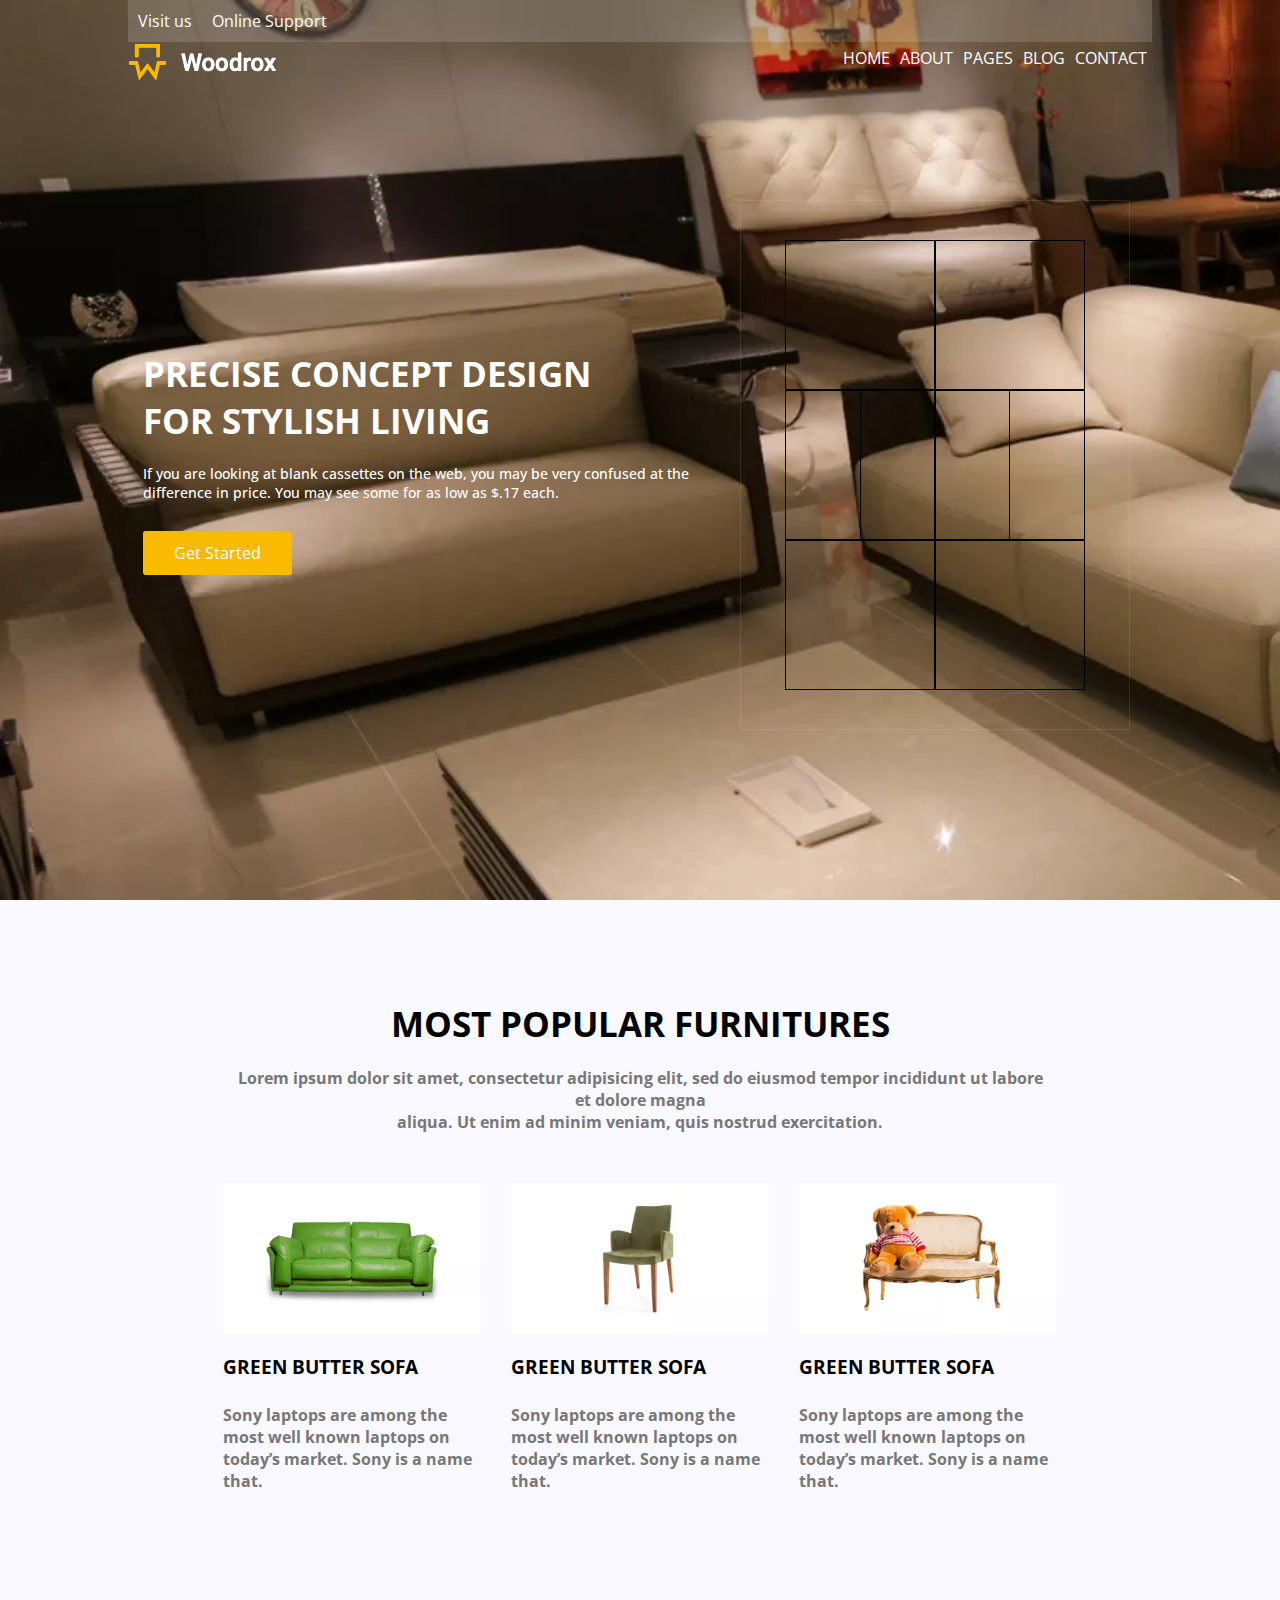
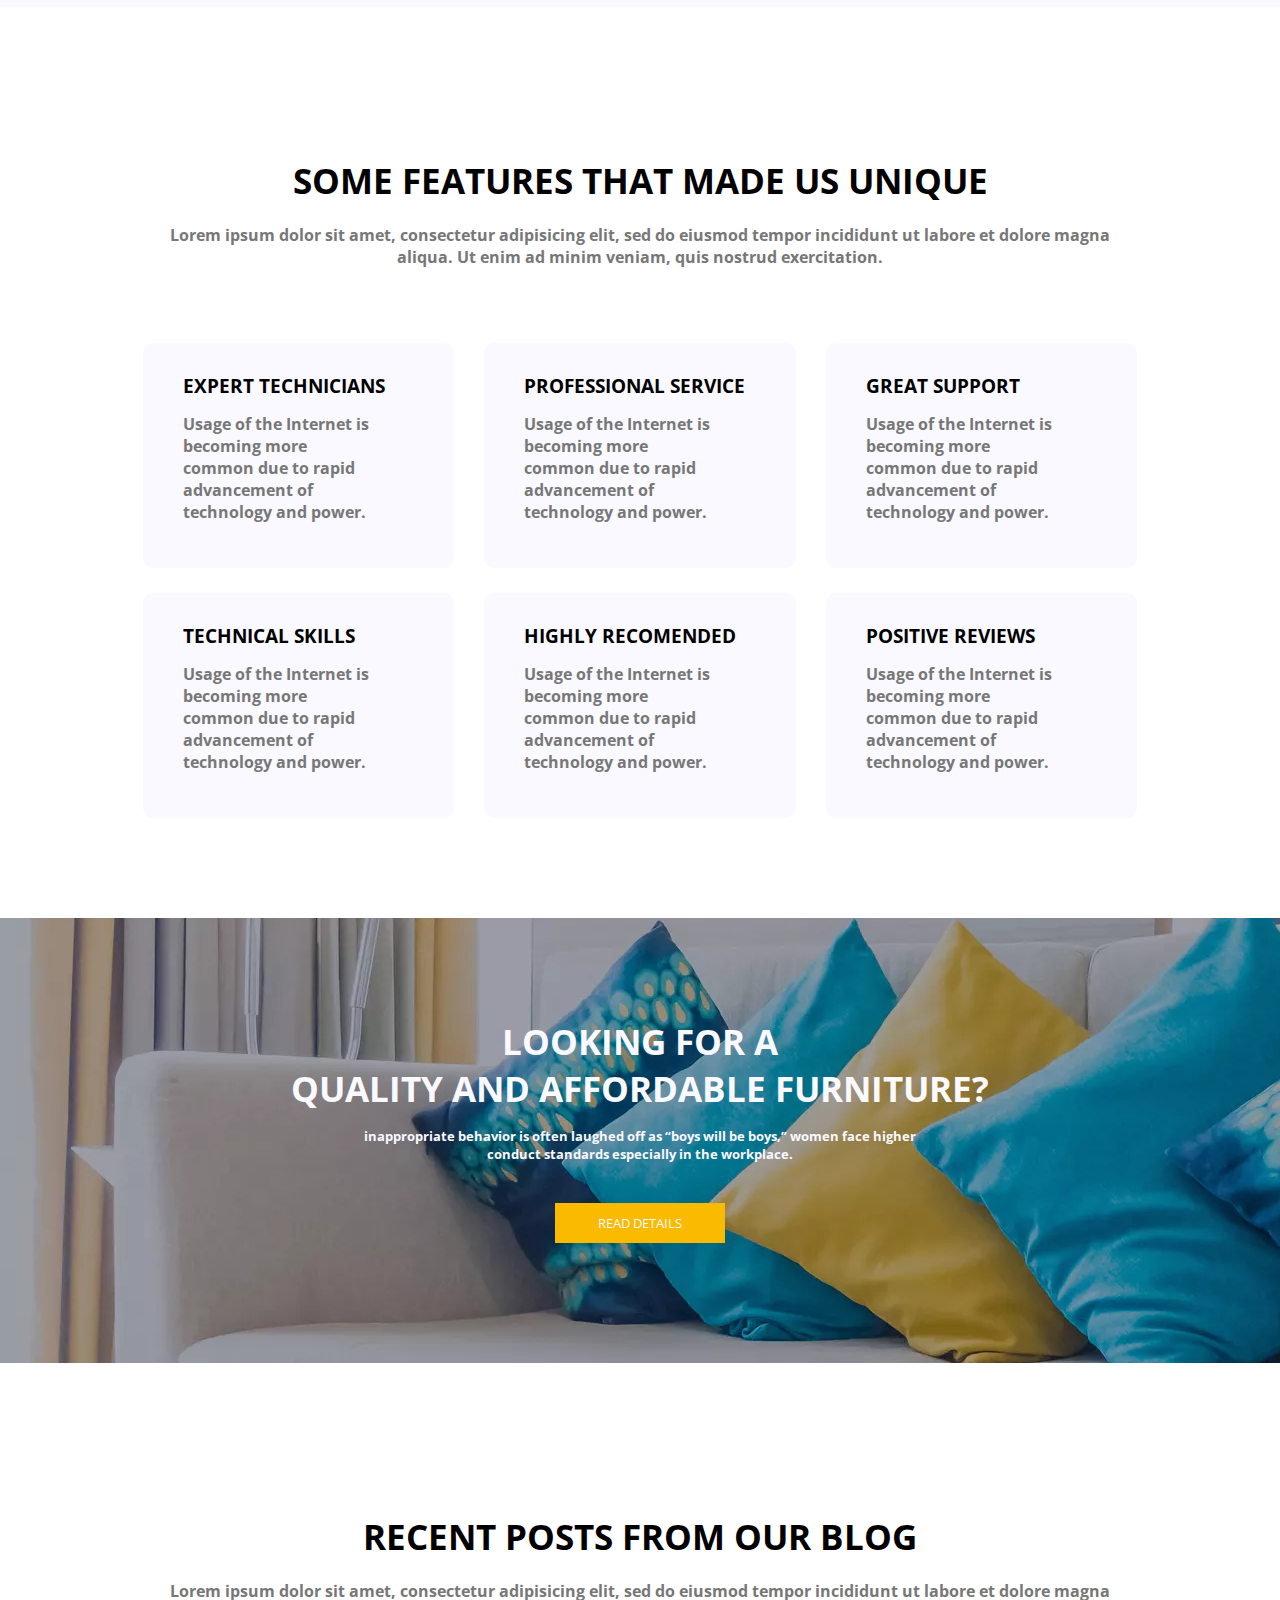
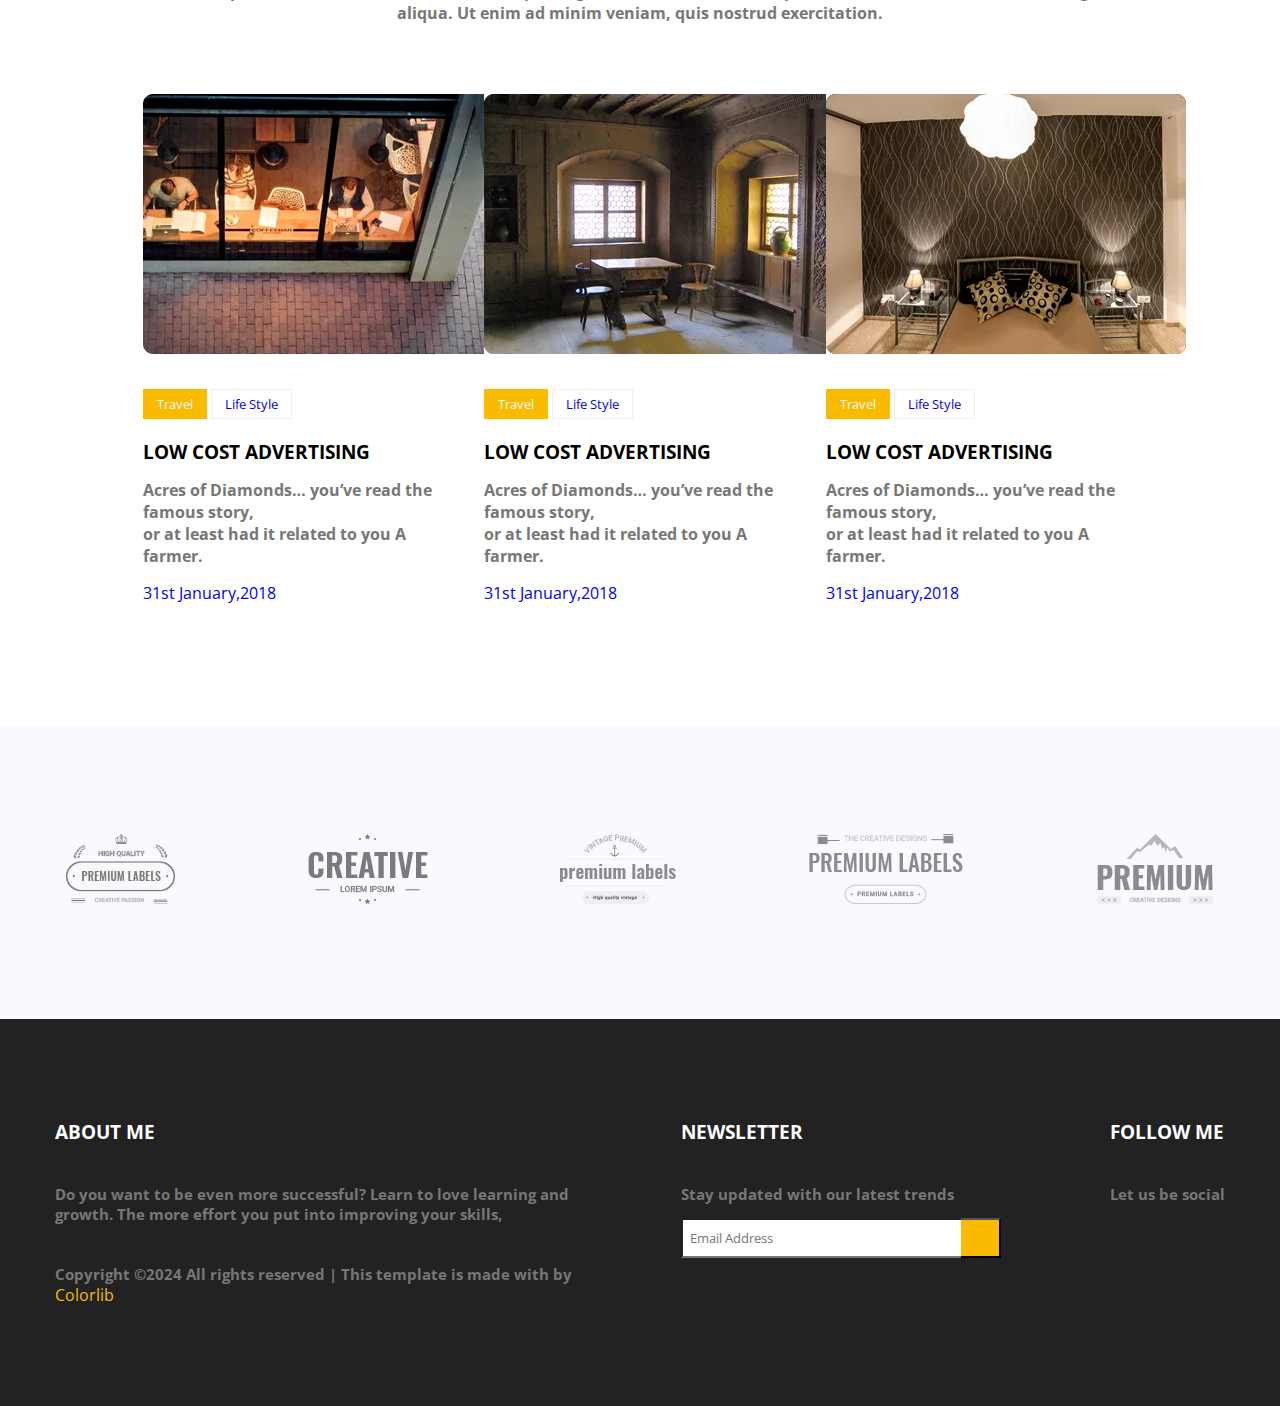
<file: index.html>
<!DOCTYPE html>
<html lang="en">
<head>
    <meta charset="UTF-8">
    <meta name="viewport" content="width=device-width, initial-scale=1.0">
    <title>Document</title>
    <link rel="preconnect" href="https://fonts.googleapis.com">
<link rel="preconnect" href="https://fonts.gstatic.com" crossorigin>
<link href="https://fonts.googleapis.com/css2?family=Open+Sans:ital,wght@0,300..800;1,300..800&display=swap" rel="stylesheet">
    <link rel="stylesheet" href="https://cdnjs.cloudflare.com/ajax/libs/font-awesome/6.5.1/css/all.min.css" integrity="sha512-DTOQO9RWCH3ppGqcWaEA1BIZOC6xxalwEsw9c2QQeAIftl+Vegovlnee1c9QX4TctnWMn13TZye+giMm8e2LwA==" crossorigin="anonymous" referrerpolicy="no-referrer" />
    <link rel="stylesheet" href="assets/css/grid.css">
    <link rel="stylesheet" href="assets/css/style.css">
</head>
<body>
    <header>
            <div class="container">
                <div class="top">
                    <div class="top-left">
                        <ul>
                            <li><a href="#">Visit us</a></li>
                            <li><a href="#">Online Support</a></li>
                        </ul>
                    </div>
                    <div class="top-right">
                        <ul>
                            <li><a href="#"><i class="fa-brands fa-facebook-f"></i></a></li>
                            <li><a href="#"><i class="fa-brands fa-twitter"></i></a></li>
                            <li><a href="#"><i class="fa-brands fa-dribbble"></i></a></li>
                            <li><a href="#"><i class="fa-brands fa-behance"></i></a></li>
                        </ul>  
                    </div>
                </div>
            
                <div class="bottom" >
                    <div class="bottom-left">
                    <img src="assets/images/logo.webp" alt="logo">
                    </div>
                    <div class="bottom-right">
                        <ul>
                            <li><a href="index.html">HOME</a></li>
                            <li><a href="#">ABOUT</a></li>
                            <li><a href="#">PAGES</a></li>
                            <li><a href="blog.html">BLOG</a></li>
                            <li><a href="contact.html">CONTACT</a></li>
                        </ul>
    
                    </div>
                </div>  
    
            </div>
    
    </header>
    
    <main>

        <div class="intro">
            <div class="container">
                <div class="row">
                <div class="col-7">
                    <div class="intro-title">
                        <h2>PRECISE CONCEPT DESIGN <br>
                            FOR STYLISH LIVING</h2>
                        <p>If you are looking at blank cassettes on the web, you may be very confused at the <br> difference in price. You may see some for as low as $.17 each.</p>
                        
                        <a href="#">Get Started</a> 
                    </div>

                 

                </div>
                <div class="col-5">
                    <div class="categ">

                        <div class="categories">
                            <div class="category">

                                <div class="category-left">
                                    <div class="category"><i class="fa-solid fa-couch"></i></div>  
                                    <div class="category"><i class="fa-solid fa-computer"></i></div>
                                    <div class="category"><i class="fa-solid fa-toilet-portable"></i></div>
                                </div>
                                <div class="category-right">
                                    <div class="category"><i class="fa-solid fa-bed"></i></div>
                                    <div class="category"><i class="fa-solid fa-table"></i></div>
                                    <div class="category"><i class="fa-solid fa-kitchen-set"></i></div>  
                                </div>
                            </div>
                            
                            
                        </div> 
                    </div>
                    
                </div>


                </div>
            </div>
        </div>
        
        <div class="popular-furnitures">
            <div class="container">
                <div class="furnitures">
                    <h2>MOST POPULAR FURNITURES</h2>
                    <h4>Lorem ipsum dolor sit amet, consectetur adipisicing elit, sed do eiusmod tempor incididunt ut labore et dolore magna <br> aliqua. Ut enim ad minim veniam, quis nostrud exercitation.</h4>
                </div>
                
                
                    <div class="row">
                        <div class="col-4">
                            <div class="sofa">
                                <figure>
                                    <img src="assets/images/sofa-1.webp" alt="sofa-1">
                                    <figcaption>
                                        <h3>GREEN BUTTER SOFA</h3>
                                        <h4>Sony laptops are among the most well known laptops on <br>today’s market. Sony is a name that.</h4>
                                    </figcaption>
                                </figure>
                            </div>   
                        </div>
                        <div class="col-4">
                            <div class="sofa">
                                <figure>
                                    <img src="assets/images/sofa-2.webp" alt="sofa-2">
                                    <figcaption>
                                        <h3>GREEN BUTTER SOFA</h3>
                                        <h4>Sony laptops are among the most well known laptops on <br>today’s market. Sony is a name that.</h4>
                                    </figcaption>
                                </figure>
                            </div>
                        </div>
                        <div class="col-4">
                            <div class="sofa">
                                <figure>
                                    <img src="assets/images/sofa-3.webp" alt="sofa-3">
                                    <figcaption>
                                        <h3>GREEN BUTTER SOFA</h3>
                                        <h4>Sony laptops are among the most well known laptops on <br>today’s market. Sony is a name that.</h4>
                                    </figcaption>
                                </figure>  
                            </div>
                        </div>
    
                    
                </div> 
            </div>
            
        </div>
        
        <div class="some-features-wrapper">
            <div class="container">
                <div class="some-features">
                    <h2>SOME FEATURES THAT MADE US UNIQUE </h2>
                    <h4>Lorem ipsum dolor sit amet, consectetur adipisicing elit, sed do eiusmod tempor incididunt ut labore et dolore magna <br> aliqua. Ut enim ad minim veniam, quis nostrud exercitation.</h4>
                </div>
                
                <div class="row">
                    <div class="col-4">
                        <div class="item">
                            <div class="item-title">
                                <i class="fa-regular fa-user"></i>
                                <h3>EXPERT TECHNICIANS</h3>   
                            </div>
                            <h4>Usage of the Internet is becoming more <br> common due to rapid advancement of <br> technology and power.</h4>
                            </div>  

                    </div>
        
                    <div class="col-4">
                        <div class="item">
                            <div class="item-title">
                                <i class="fa-regular fa-newspaper"></i>
                                <h3>PROFESSIONAL SERVICE</h3>   
                            </div>
                            <h4>Usage of the Internet is becoming more <br> common due to rapid advancement of <br> technology and power.</h4>
            
                        </div>  
                    </div>
                    <div class="col-4">
                        <div class="item">
                            <div class="item-title">
                                <i class="fa-solid fa-phone-volume"></i>
                                <h3>GREAT SUPPORT</h3>   
                            </div>
                            
                        <h4>Usage of the Internet is becoming more <br> common due to rapid advancement of <br> technology and power.</h4>
            
                        </div> 
                    </div>
                    
                    <div class="col-4">
                        <div class="item">
                            <div class="item-title">
                                <i class="fa-solid fa-rocket"></i>
                                <h3>TECHNICAL SKILLS</h3>    
                            </div>
                        <h4>Usage of the Internet is becoming more <br> common due to rapid advancement of <br> technology and power.</h4>
            
                        </div>  
                    </div>
                    
                    <div class="col-4">
                        <div class="item">
                            <div class="item-title">
                                <i class="fa-regular fa-gem"></i>
                                <h3>HIGHLY RECOMENDED</h3>    
                            </div>
        
                        <h4>Usage of the Internet is becoming more <br> common due to rapid advancement of <br> technology and power.</h4>
                        </div>   
                    </div>
        
                    <div class="col-4">
                        <div class="item">
                            <div class="item-title">
                                <i class="fa-regular fa-comment"></i>
                                <h3>POSITIVE REVIEWS</h3>   
                            </div>
                        <h4>Usage of the Internet is becoming more <br> common due to rapid advancement of <br> technology and power.</h4>
            
                        </div>  
                    </div>
        
        
                </div>  
            </div>
            
        </div>
        
        <div class="baner-box">
            <h2>LOOKING FOR A <br>
                QUALITY AND AFFORDABLE FURNITURE?</h2>
            <h4>inappropriate behavior is often laughed off as “boys will be boys,” women face higher <br> conduct standards especially in the workplace.</h4>
            <button><a href="#">READ DETAILS</a></button>
        </div>
        
        <div class="our-blog">
            <div class="container">
            <div class="blog">
                <h2>RECENT POSTS FROM OUR BLOG</h2>
                <h4>Lorem ipsum dolor sit amet, consectetur adipisicing elit, sed do eiusmod tempor incididunt ut labore et dolore magna <br> aliqua. Ut enim ad minim veniam, quis nostrud exercitation.</h4>
            </div>
            <div class="row">
                <div class="col-4">
                    <figure>
                        <img src="./assets/images/our-blog-1.webp" alt="blog-1">
                        <button class="but-1"><a href="#">Travel</a></button>
                        <button class="but-2"><a href="#">Life Style</a></button>
                        <figcaption>
                        <h3>LOW COST ADVERTISING </h3>
                        <h4>Acres of Diamonds… you’ve read the famous story,<br> or at least had it related to you A farmer.</h4>
                        <span> <a href="#">31st January,2018</a></span>
                        </figcaption>
                    </figure>
                </div>


                <div class="col-4">
                    <figure>
                        <img src="./assets/images/our-blog-2.webp" alt="blog-2">
                        <button class="but-1"><a href="#">Travel</a></button>
                        <button class="but-2"><a href="#">Life Style</a></button>
                        <figcaption>
                        <h3>LOW COST ADVERTISING </h3>
                        <h4>Acres of Diamonds… you’ve read the famous story,<br> or at least had it related to you A farmer.</h4>
                        <span><a href="#">31st January,2018</a></span>
                        </figcaption>
                    </figure>
                </div>


                <div class="col-4">
                    <figure>
                        <img src="./assets/images/our-blog-3.webp" alt="blog-3">
                        <button class="but-1"><a href="#">Travel</a></button>
                        <button class="but-2"><a href="#">Life Style</a></button>
                        <figcaption>
                        <h3>LOW COST ADVERTISING </h3>
                        <h4>Acres of Diamonds… you’ve read the famous story,<br> or at least had it related to you A farmer.</h4>
                        <span><a href="#">31st January,2018</a></span>
                        </figcaption>
                    </figure>
                </div>
            
            </div>

            </div>
        </div>
        
        <div class="logos">
                <div class="logo"><img src="./assets/images/logo-1.webp" alt="logo1"></div>  
                <div class="logo"><img src="./assets/images/logo-2.webp" alt="logo2"></div>
                <div class="logo"><img src="./assets/images/logo-3.webp" alt="logo3"></div>
                <div class="logo"><img src="./assets/images/logo-4.webp" alt="logo4"></div>
                <div class="logo"><img src="./assets/images/logo-5.webp" alt="logo5"></div>
                
        </div>
        
        
    </main>

    <footer>
        <div class="footer">
            <div class="about">
                <h3>ABOUT ME</h3>
                <h5>Do you want to be even more successful? Learn to love learning and <br>
                growth. The more effort you put into improving your skills,</h5>
    
                <h5>Copyright ©2024 All rights reserved | This template is made with  by </h5>
                <span><a href="#">Colorlib</a></span>
            </div>
    
            <div class="newsletter">
                <h3>NEWSLETTER</h3>
                <h5>Stay updated with our latest trends</h5>
                <div class="type-title">
                    <input type="text" placeholder="Email Address">
                <button><i class="fa-solid fa-arrow-right"></i></button>

                </div>
                
            </div>
    
            <div class="follow">
                <h3>FOLLOW ME</h3>
                <h5>Let us be social</h5>
                <nav>
                    <ul>
                <li><a href="#"><i class="fa-brands fa-facebook-f"></i></a></li>
                <li><a href="#"><i class="fa-brands fa-twitter"></i></a></li>
                <li><a href="#"><i class="fa-brands fa-dribbble"></i></a></li>
                <li><a href="#"><i class="fa-brands fa-behance"></i></a></li>
                    </ul>
                </nav>
            </div>
        </div>
        
    </footer>
    
</body>
</html>
</file>
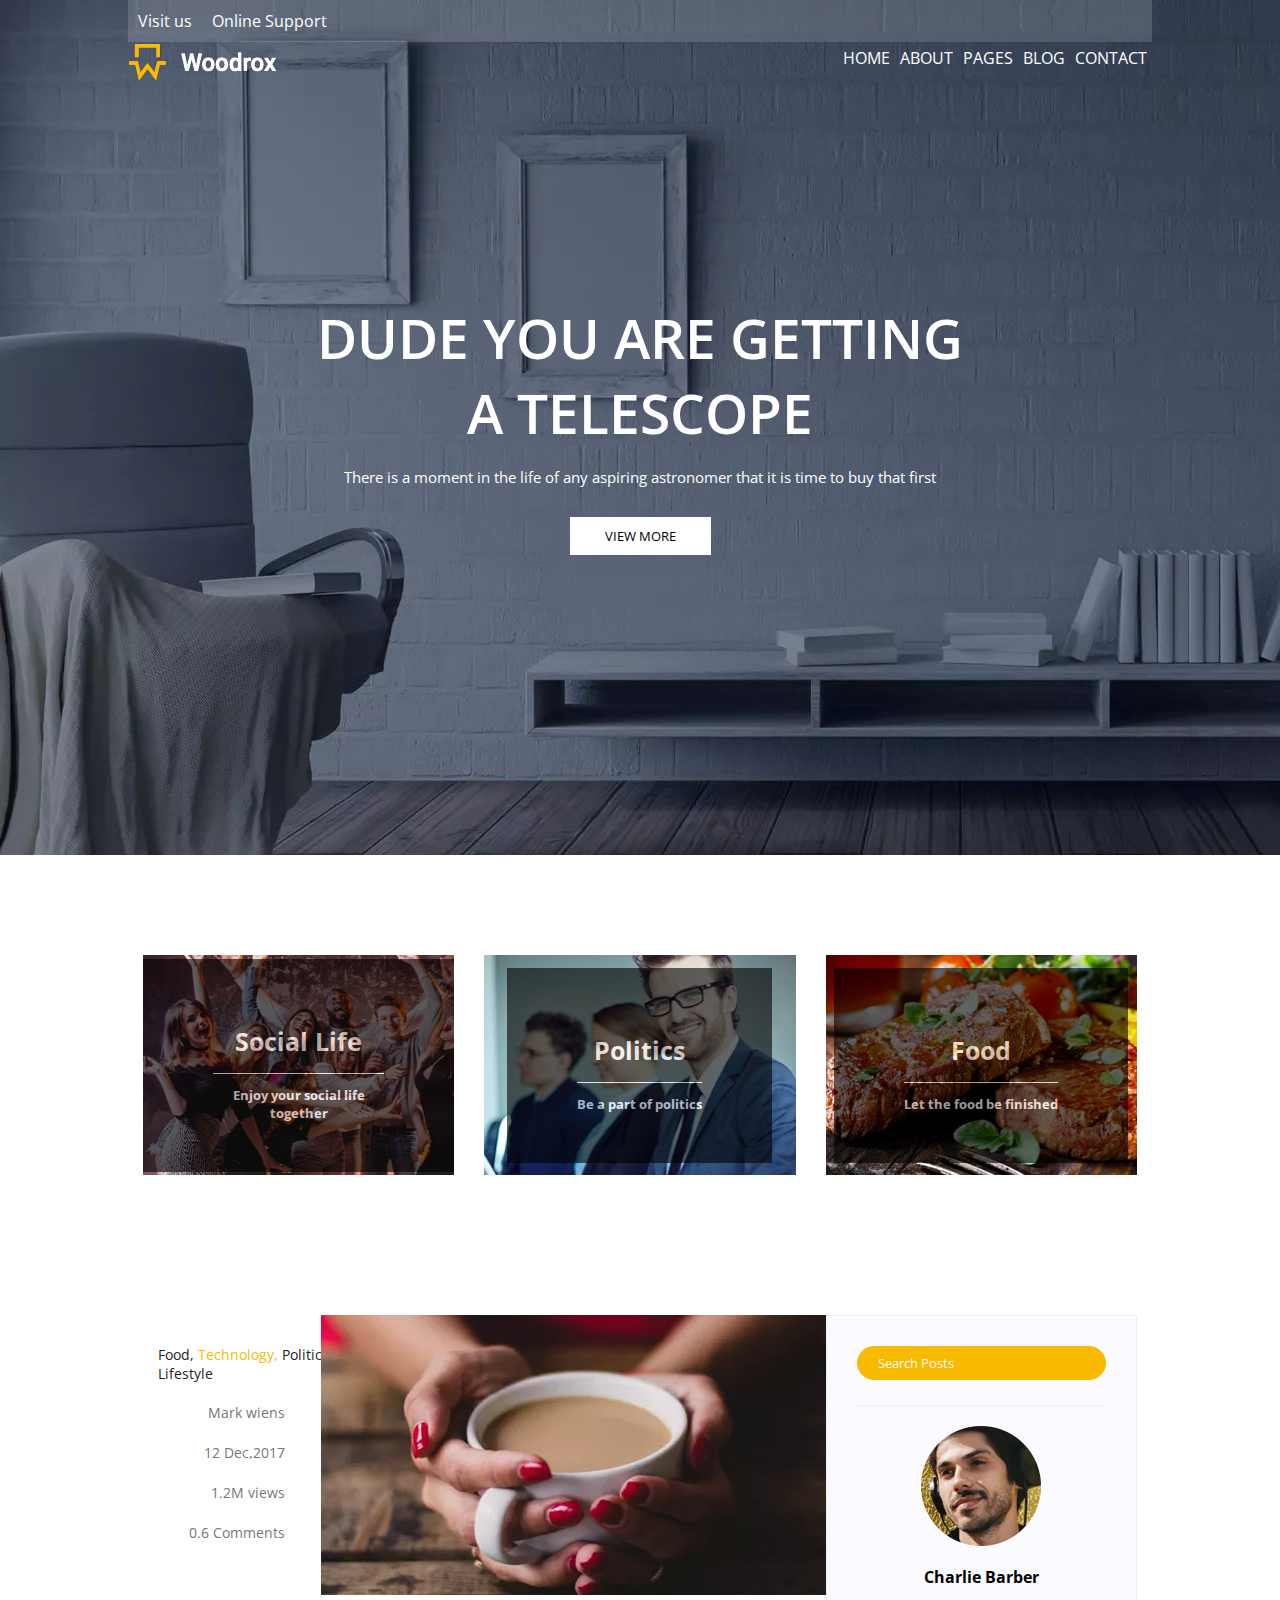
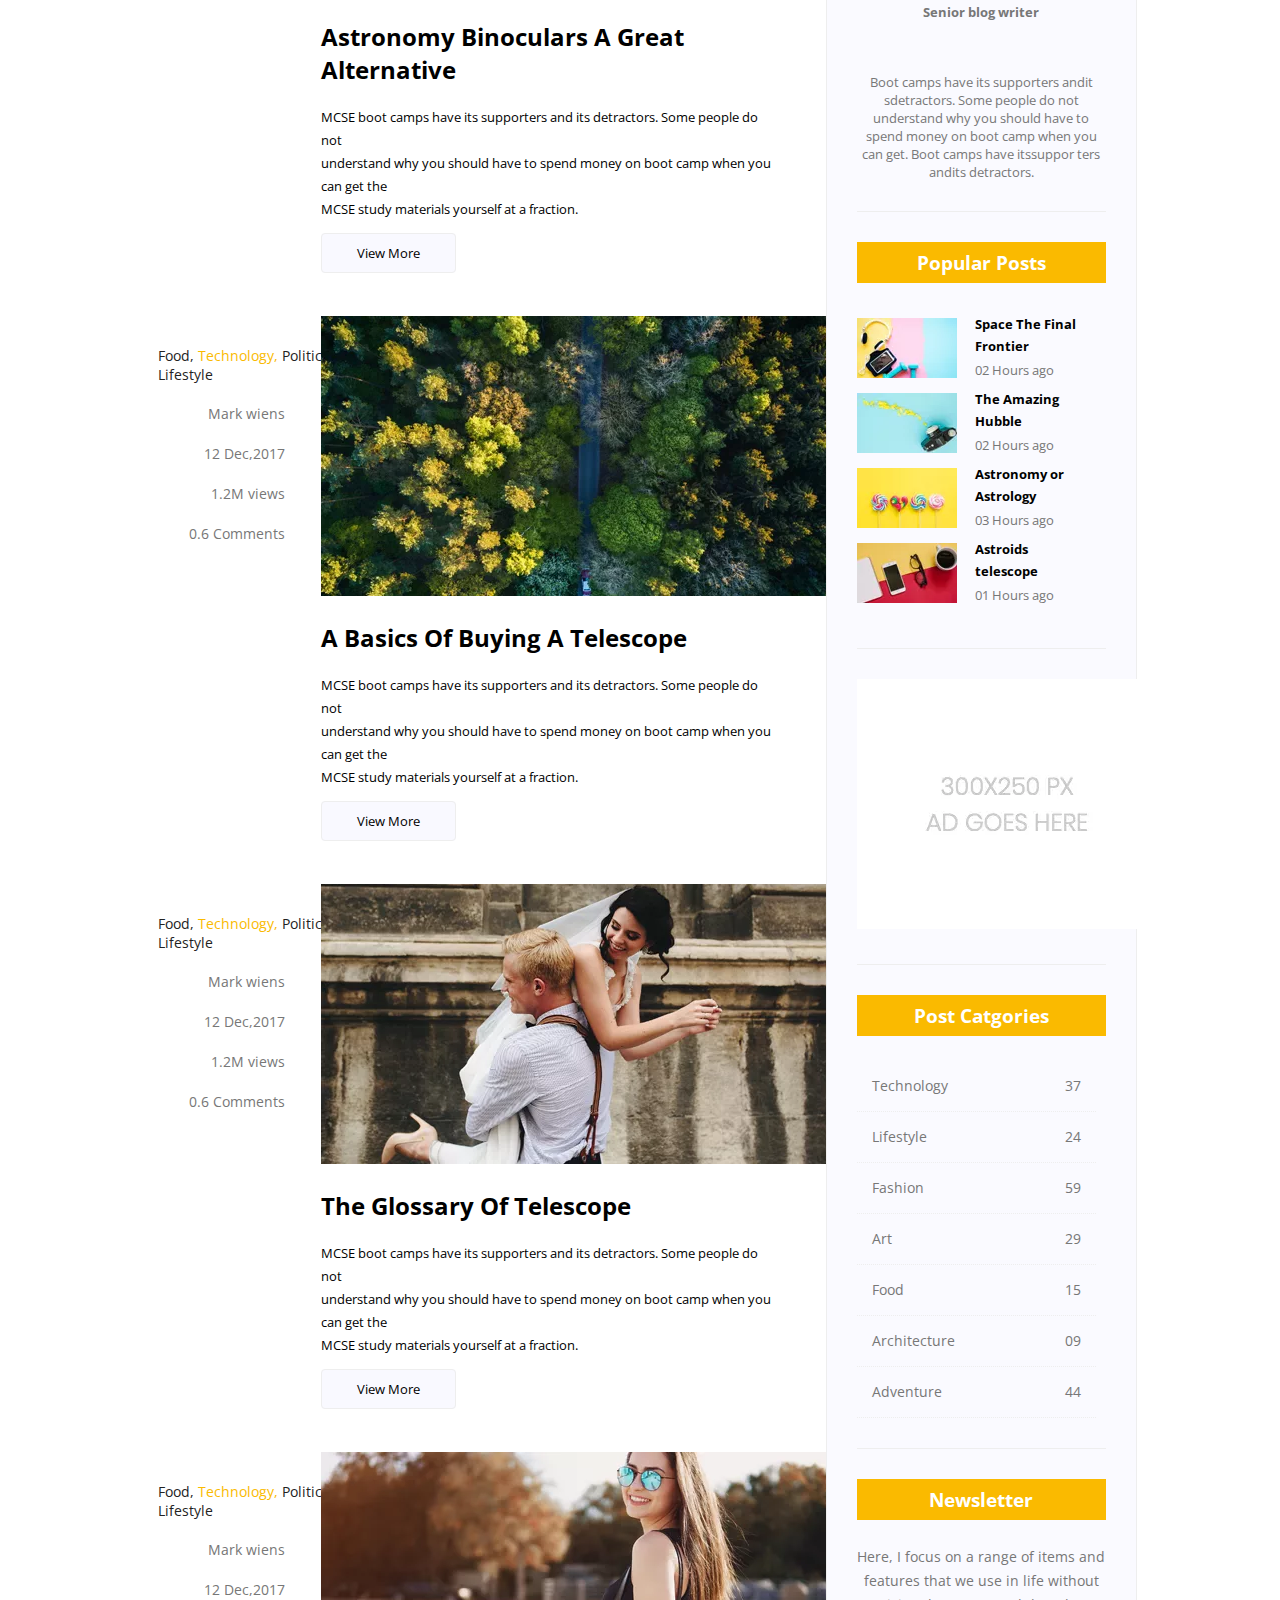
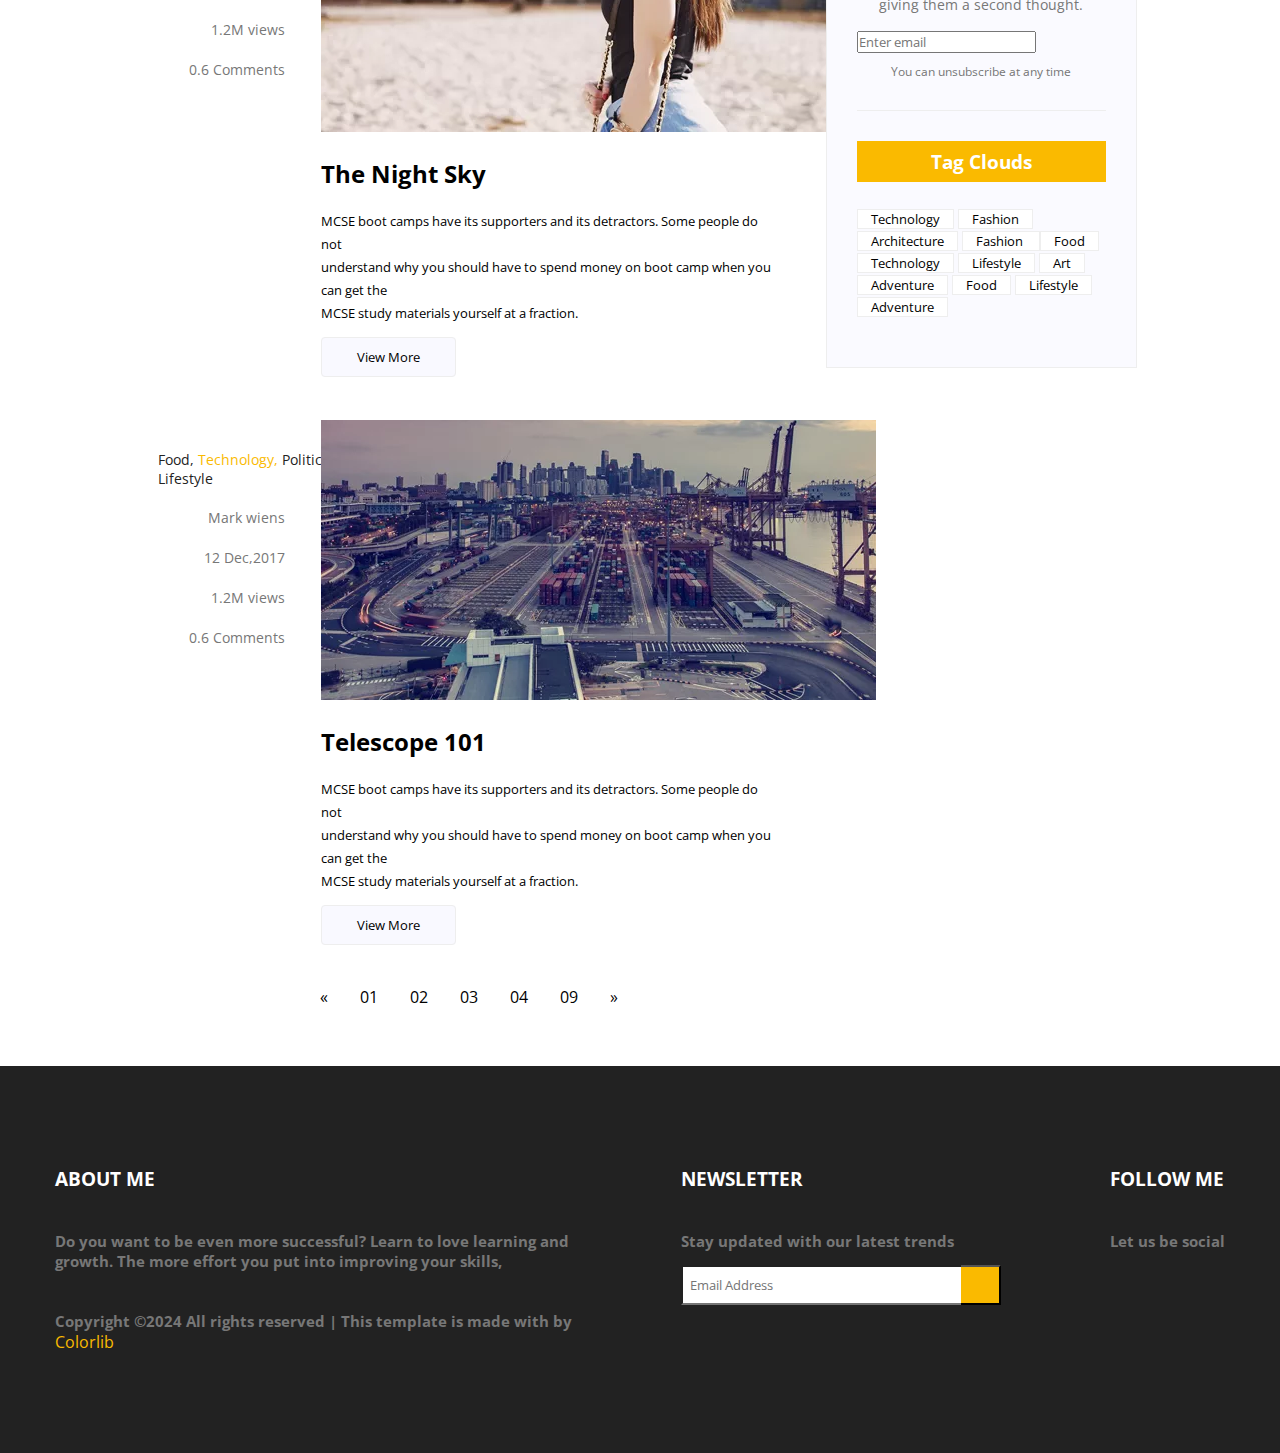
<file: blog.html>
<!DOCTYPE html>
<html lang="en">

<head>
    <meta charset="UTF-8">
    <meta name="viewport" content="width=device-width, initial-scale=1.0">
    <link rel="preconnect" href="https://fonts.googleapis.com">
    <link rel="preconnect" href="https://fonts.gstatic.com" crossorigin>
    <link href="https://fonts.googleapis.com/css2?family=Open+Sans:ital,wght@0,300..800;1,300..800&display=swap"
        rel="stylesheet">
    <link rel="stylesheet" href="./assets/css/grid.css">
    <link rel="stylesheet" href="./assets/css/style.css">
    <link rel="stylesheet" href="https://cdnjs.cloudflare.com/ajax/libs/font-awesome/6.5.1/css/all.min.css"
        integrity="sha512-DTOQO9RWCH3ppGqcWaEA1BIZOC6xxalwEsw9c2QQeAIftl+Vegovlnee1c9QX4TctnWMn13TZye+giMm8e2LwA=="
        crossorigin="anonymous" referrerpolicy="no-referrer" />

    <title>Document</title>
</head>

<body>

    <header>
        <div class="container">
            <div class="top">
                <div class="top-left">
                    <ul>
                        <li><a href="#">Visit us</a></li>
                        <li><a href="#">Online Support</a></li>
                    </ul>
                </div>
                <div class="top-right">
                    <ul>
                        <li><a href="#"><i class="fa-brands fa-facebook-f"></i></a></li>
                        <li><a href="#"><i class="fa-brands fa-twitter"></i></a></li>
                        <li><a href="#"><i class="fa-brands fa-dribbble"></i></a></li>
                        <li><a href="#"><i class="fa-brands fa-behance"></i></a></li>
                    </ul>
                </div>
            </div>

            <div class="bottom">
                <div class="bottom-left">
                    <img src="assets/images/logo.webp" alt="logo">
                </div>
                <div class="bottom-right">
                    <ul>
                        <li><a href="index.html">HOME</a></li>
                        <li><a href="#">ABOUT</a></li>
                        <li><a href="#">PAGES</a></li>
                        <li><a href="blog.html">BLOG</a></li>
                        <li><a href="contact.html">CONTACT</a></li>
                    </ul>

                </div>
            </div>

        </div>
    </header>
    <main>
        <div class="telescope">
            <div class="telescope-title">
                <h2>DUDE YOU ARE GETTING <br>
                    A TELESCOPE</h2>
                <h3>There is a moment in the life of any aspiring astronomer that it is time to buy that first</h3>
                <a href="#"> VIEW MORE </a>
            </div>

        </div>
        <div class="blog-catagories">
            <div class="container">
                <div class="row">

                    <div class="col-4">
                        <div class=" card card-1">
                            <div class="card-text-box">
                                <h4>Social Life</h4>
                                <h5>Enjoy your social life together</h5>
                            </div>

                        </div>
                    </div>
                    <div class="col-4">
                        <div class="card card-2">
                            <div class="card-text-box">
                                <h4>Politics</h4>
                                <h5>Be a part of politics</h5>
                            </div>
                        </div>

                    </div>
                    <div class="col-4">
                        <div class="card card-3">
                            <div class="card-text-box">
                                <h4>Food</h4>
                                <h5>Let the food be finished</h5>
                            </div>
                        </div>


                    </div>



                </div>

            </div>



        </div>
        <div class="blog-items">
            <div class="container">
                <div class="row">
                    <div class="col-8">
                        <div class="blog-item">
                            <div class="row">
                                <div class="col-3">
                                    <div class="blog-info">
                                        <div class="blog-info-item">
                                            <a class="info-item" href="#">Food,</a>
                                            <a class="tech" href="#">Technology,</a>
                                            <a class="info-item" href="#">Politics,</a>
                                            <a class="info-item info-4" href="#">Lifestyle</a>
                                        </div>
                                        <ul>
                                            <li>
                                                <a href="#">Mark wiens</a>
                                                <i class="fa-solid fa-user"></i>
                                            </li>
                                            <li>
                                                <a href="#">12 Dec,2017</a>
                                                <i class="fa-solid fa-calendar-days"></i>
                                            </li>
                                            <li>
                                                <a href="#">1.2M views</a>
                                                <i class="fa-solid fa-eye"></i>
                                            </li>
                                            <li>
                                                <a href="#">0.6 Comments</a>
                                                <i class="fa-regular fa-comment"></i>

                                            </li>
                                        </ul>


                                    </div>
                                </div>

                                <div class="col-9">
                                    <div class="blog-content">
                                        <figure>
                                            <img src="./assets/images/blog-1.webp" alt="blog-1">
                                            <figcaption>
                                                <h3><a href="#">Astronomy Binoculars A Great Alternative</a></h3>
                                                <p>MCSE boot camps have its supporters and its detractors. Some people
                                                    do not <br> understand why you should have to spend money on boot
                                                    camp when you can get the <br> MCSE study materials yourself at a
                                                    fraction.
                                                </p>
                                                <a class="btn" href="#">View More</a>
                                            </figcaption>

                                        </figure>


                                    </div>
                                </div>

                                <div class="col-3">
                                    <div class="blog-info">
                                        <div class="blog-info-item">
                                            <a class="info-item" href="#">Food,</a>
                                            <a class="tech" href="#">Technology,</a>
                                            <a class="info-item" href="#">Politics,</a>
                                            <a class="info-item info-4" href="#">Lifestyle</a>
                                        </div>
                                        <ul>
                                            <li>
                                                <a href="#">Mark wiens</a>
                                                <i class="fa-solid fa-user"></i>
                                            </li>
                                            <li>
                                                <a href="#">12 Dec,2017</a>
                                                <i class="fa-solid fa-calendar-days"></i>
                                            </li>
                                            <li>
                                                <a href="#">1.2M views</a>
                                                <i class="fa-solid fa-eye"></i>
                                            </li>
                                            <li>
                                                <a href="#">0.6 Comments</a>
                                                <i class="fa-regular fa-comment"></i>

                                            </li>
                                        </ul>


                                    </div>
                                </div>

                                <div class="col-9">
                                    <div class="blog-content">
                                        <figure>
                                            <img src="./assets/images/blog-2.webp" alt="blog-2">
                                            <figcaption>
                                                <h3><a href="#">A Basics Of Buying A Telescope</a></h3>
                                                <p>MCSE boot camps have its supporters and its detractors. Some people
                                                    do not <br> understand why you should have to spend money on boot
                                                    camp when you can get the <br> MCSE study materials yourself at a
                                                    fraction.
                                                </p>
                                                <a class="btn" href="#">View More</a>
                                            </figcaption>

                                        </figure>


                                    </div>
                                </div>

                                <div class="col-3">
                                    <div class="blog-info">
                                        <div class="blog-info-item">
                                            <a class="info-item" href="#">Food,</a>
                                            <a class="tech" href="#">Technology,</a>
                                            <a class="info-item" href="#">Politics,</a>
                                            <a class="info-item info-4" href="#">Lifestyle</a>
                                        </div>
                                        <ul>
                                            <li>
                                                <a href="#">Mark wiens</a>
                                                <i class="fa-solid fa-user"></i>
                                            </li>
                                            <li>
                                                <a href="#">12 Dec,2017</a>
                                                <i class="fa-solid fa-calendar-days"></i>
                                            </li>
                                            <li>
                                                <a href="#">1.2M views</a>
                                                <i class="fa-solid fa-eye"></i>
                                            </li>
                                            <li>
                                                <a href="#">0.6 Comments</a>
                                                <i class="fa-regular fa-comment"></i>

                                            </li>
                                        </ul>


                                    </div>
                                </div>

                                <div class="col-9">
                                    <div class="blog-content">
                                        <figure>
                                            <img src="./assets/images/blog-3.webp" alt="blog-3">
                                            <figcaption>
                                                <h3><a href="#"> The Glossary Of Telescope</a></h3>
                                                <p>MCSE boot camps have its supporters and its detractors. Some people
                                                    do not <br> understand why you should have to spend money on boot
                                                    camp when you can get the <br> MCSE study materials yourself at a
                                                    fraction.
                                                </p>
                                                <a class="btn" href="#">View More</a>
                                            </figcaption>

                                        </figure>


                                    </div>
                                </div>

                                <div class="col-3">
                                    <div class="blog-info">
                                        <div class="blog-info-item">
                                            <a class="info-item" href="#">Food,</a>
                                            <a class="tech" href="#">Technology,</a>
                                            <a class="info-item" href="#">Politics,</a>
                                            <a class="info-item info-4" href="#">Lifestyle</a>
                                        </div>
                                        <ul>
                                            <li>
                                                <a href="#">Mark wiens</a>
                                                <i class="fa-solid fa-user"></i>
                                            </li>
                                            <li>
                                                <a href="#">12 Dec,2017</a>
                                                <i class="fa-solid fa-calendar-days"></i>
                                            </li>
                                            <li>
                                                <a href="#">1.2M views</a>
                                                <i class="fa-solid fa-eye"></i>
                                            </li>
                                            <li>
                                                <a href="#">0.6 Comments</a>
                                                <i class="fa-regular fa-comment"></i>

                                            </li>
                                        </ul>


                                    </div>
                                </div>

                                <div class="col-9">
                                    <div class="blog-content">
                                        <figure>
                                            <img src="./assets/images/blog-4.webp" alt="blog-4">
                                            <figcaption>
                                                <h3><a href="#">The Night Sky </a></h3>
                                                <p>MCSE boot camps have its supporters and its detractors. Some people
                                                    do not <br> understand why you should have to spend money on boot
                                                    camp when you can get the <br> MCSE study materials yourself at a
                                                    fraction.
                                                </p>
                                                <a class="btn" href="#">View More</a>
                                            </figcaption>

                                        </figure>


                                    </div>
                                </div>

                                <div class="col-3">
                                    <div class="blog-info">
                                        <div class="blog-info-item">
                                            <a class="info-item" href="#">Food,</a>
                                            <a class="tech" href="#">Technology,</a>
                                            <a class="info-item" href="#">Politics,</a>
                                            <a class="info-item info-4" href="#">Lifestyle</a>
                                        </div>
                                        <ul>
                                            <li>
                                                <a href="#">Mark wiens</a>
                                                <i class="fa-solid fa-user"></i>
                                            </li>
                                            <li>
                                                <a href="#">12 Dec,2017</a>
                                                <i class="fa-solid fa-calendar-days"></i>
                                            </li>
                                            <li>
                                                <a href="#">1.2M views</a>
                                                <i class="fa-solid fa-eye"></i>
                                            </li>
                                            <li>
                                                <a href="#">0.6 Comments</a>
                                                <i class="fa-regular fa-comment"></i>

                                            </li>
                                        </ul>


                                    </div>
                                </div>

                                <div class="col-9">
                                    <div class="blog-content">
                                        <figure>
                                            <img src="./assets/images/blog-5.webp" alt="blog-5">
                                            <figcaption>
                                                <h3><a href="#">Telescope 101</a></h3>
                                                <p>MCSE boot camps have its supporters and its detractors. Some people
                                                    do not <br> understand why you should have to spend money on boot
                                                    camp when you can get the <br> MCSE study materials yourself at a
                                                    fraction.
                                                </p>
                                                <a class="btn" href="#">View More</a>
                                            </figcaption>

                                        </figure>


                                    </div>
                                </div>


                            </div>

                        </div>

                        
                        <div class="pagination">
                            <a href="#">&laquo;</a>
                            <a href="#">01</a>
                            <a href="#">02</a>
                            <a href="#">03</a>
                            <a href="#">04</a>
                            <a href="#">09</a>
                            <a href="#">&raquo;</a>
                          </div>
                    </div>

                    <div class="col-4">
                        <div class="blog-item-2">
                            <div class="search-box">
                                <input type="text" placeholder="Search Posts">
                                <i></i>
                            </div>
                            <div class="portfolio-box">
                                <img src="./assets/images/author-1.webp" alt="author-1">
                                <h4>Charlie Barber</h4>
                                <h5>Senior blog writer</h5>
                                <div class="social-icons">
                                    <ul>
                                        <li><a href="#"><i class="fa-brands fa-facebook-f"></i></a></li>
                                        <li><a href="#"><i class="fa-brands fa-twitter"></i></a></li>
                                        <li><a href="#"><i class="fa-brands fa-dribbble"></i></a></li>
                                        <li><a href="#"><i class="fa-brands fa-behance"></i></a></li>
                                    </ul>
                                </div>
                                <p>
                                    Boot camps have its supporters andit sdetractors. Some people do not understand why
                                    you should have to spend money on boot camp when you can get. Boot camps have
                                    itssuppor ters andits detractors.
                                </p>


                            </div>
                            <div class="popular-posts">
                                <h3>Popular Posts</h3>

                                <div class="post-items">
                                    <div class="post-item">
                                        <div class="post-img">

                                            <img src="./assets/images/post1.webp" alt="post-1">
                                        </div>
                                        <div class="post-text">

                                            <h4> <a href="#">Space The Final Frontier </a></h4>
                                            <p>02 Hours ago</p>
                                        </div>
                                    </div>
                                    <div class="post-item">
                                        <div class="post-img">

                                            <img src="./assets/images/post2.webp" alt="post-2">
                                        </div>
                                        <div class="post-text">

                                            <h4> <a href="#">The Amazing Hubble</a></h4>
                                            <p>02 Hours ago</p>
                                        </div>
                                    </div>
                                    <div class="post-item">
                                        <div class="post-img">

                                            <img src="./assets/images/post3.webp" alt="post-3">
                                        </div>
                                        <div class="post-text">

                                            <h4> <a href="#">Astronomy or Astrology </a></h4>
                                            <p>03 Hours ago</p>
                                        </div>
                                    </div>
                                    <div class="post-item">
                                        <div class="post-img">

                                            <img src="./assets/images/post4.webp" alt="post-4">
                                        </div>
                                        <div class="post-text">

                                            <h4> <a href="#">Astroids telescope</a></h4>
                                            <p>01 Hours ago</p>
                                        </div>

                                    </div>



                                </div>



                            </div>
                            <div class="reklam-box">
                                <a href="#">
                                    <img src="./assets/images/reklam.webp" alt="reklam">
                                </a>
                            </div>

                            <div class="post-catgories">
                                <h3>Post Catgories</h3>
                                <ul>
                                    <li><a href="#">
                                            <span>Technology</span>
                                            <span>37</span>
                                        </a></li>
                                    <li><a href="#">
                                            <span>Lifestyle</span>
                                            <span>24</span> </a></li>
                                    <li><a href="#">
                                            <span>Fashion </span>
                                            <span>59</span></a></li>
                                    <li><a href="#">
                                            <span>Art</span>
                                            <span> 29 </span>
                                        </a></li>
                                    <li><a href="#">
                                            <span>Food </span>
                                            <span>15</span> </a></li>
                                    <li><a href="#">
                                            <span>Architecture</span>
                                            <span> 09</span> </a></li>
                                    <li><a href="#">
                                            <span>Adventure </span>
                                            <span>44</span> </a></li>
                                </ul>

                            </div>
                            <div class="newsletter-box">
                                <h3>Newsletter</h3>
                                <p>Here, I focus on a range of items and features that we use in life without giving
                                    them a second thought.</p>
                                <div class="inputs">
                                    <input type="email" placeholder="Enter email">

                                </div>
                                <h5>You can unsubscribe at any time</h5>

                            </div>
                            <div class="tag-clouds">
                                <h3>Tag Clouds</h3>
                                <a href="#">Technology</a>
                                <a href="#">Fashion</a>
                                <a href="#">Architecture</a>
                                <a href="#">Fashion </a>
                                <a href="#">Food</a>
                                <a href="#">Technology</a>
                                <a href="#">Lifestyle</a>
                                <a href="#">Art</a>
                                <a href="#">Adventure</a>
                                <a href="#">Food</a>
                                <a href="#">Lifestyle</a>
                                <a href="#">Adventure</a>

                            </div>
                        </div>
                    </div>


                </div>
                

                </div>

            </div>

        </div>


    </main>
    <footer>
        <div class="footer">
            <div class="about">
                <h3>ABOUT ME</h3>
                <h5>Do you want to be even more successful? Learn to love learning and <br>
                    growth. The more effort you put into improving your skills,</h5>

                <h5>Copyright ©2024 All rights reserved | This template is made with by </h5>
                <span><a href="#">Colorlib</a></span>
            </div>

            <div class="newsletter">
                <h3>NEWSLETTER</h3>
                <h5>Stay updated with our latest trends</h5>
                <div class="type-title">
                    <input type="text" placeholder="Email Address">
                    <button><i class="fa-solid fa-arrow-right"></i></button>

                </div>

            </div>

            <div class="follow">
                <h3>FOLLOW ME</h3>
                <h5>Let us be social</h5>
                <nav>
                    <ul>
                        <li><a href="#"><i class="fa-brands fa-facebook-f"></i></a></li>
                        <li><a href="#"><i class="fa-brands fa-twitter"></i></a></li>
                        <li><a href="#"><i class="fa-brands fa-dribbble"></i></a></li>
                        <li><a href="#"><i class="fa-brands fa-behance"></i></a></li>
                    </ul>
                </nav>
            </div>
        </div>

    </footer>

</body>

</html>
</file>
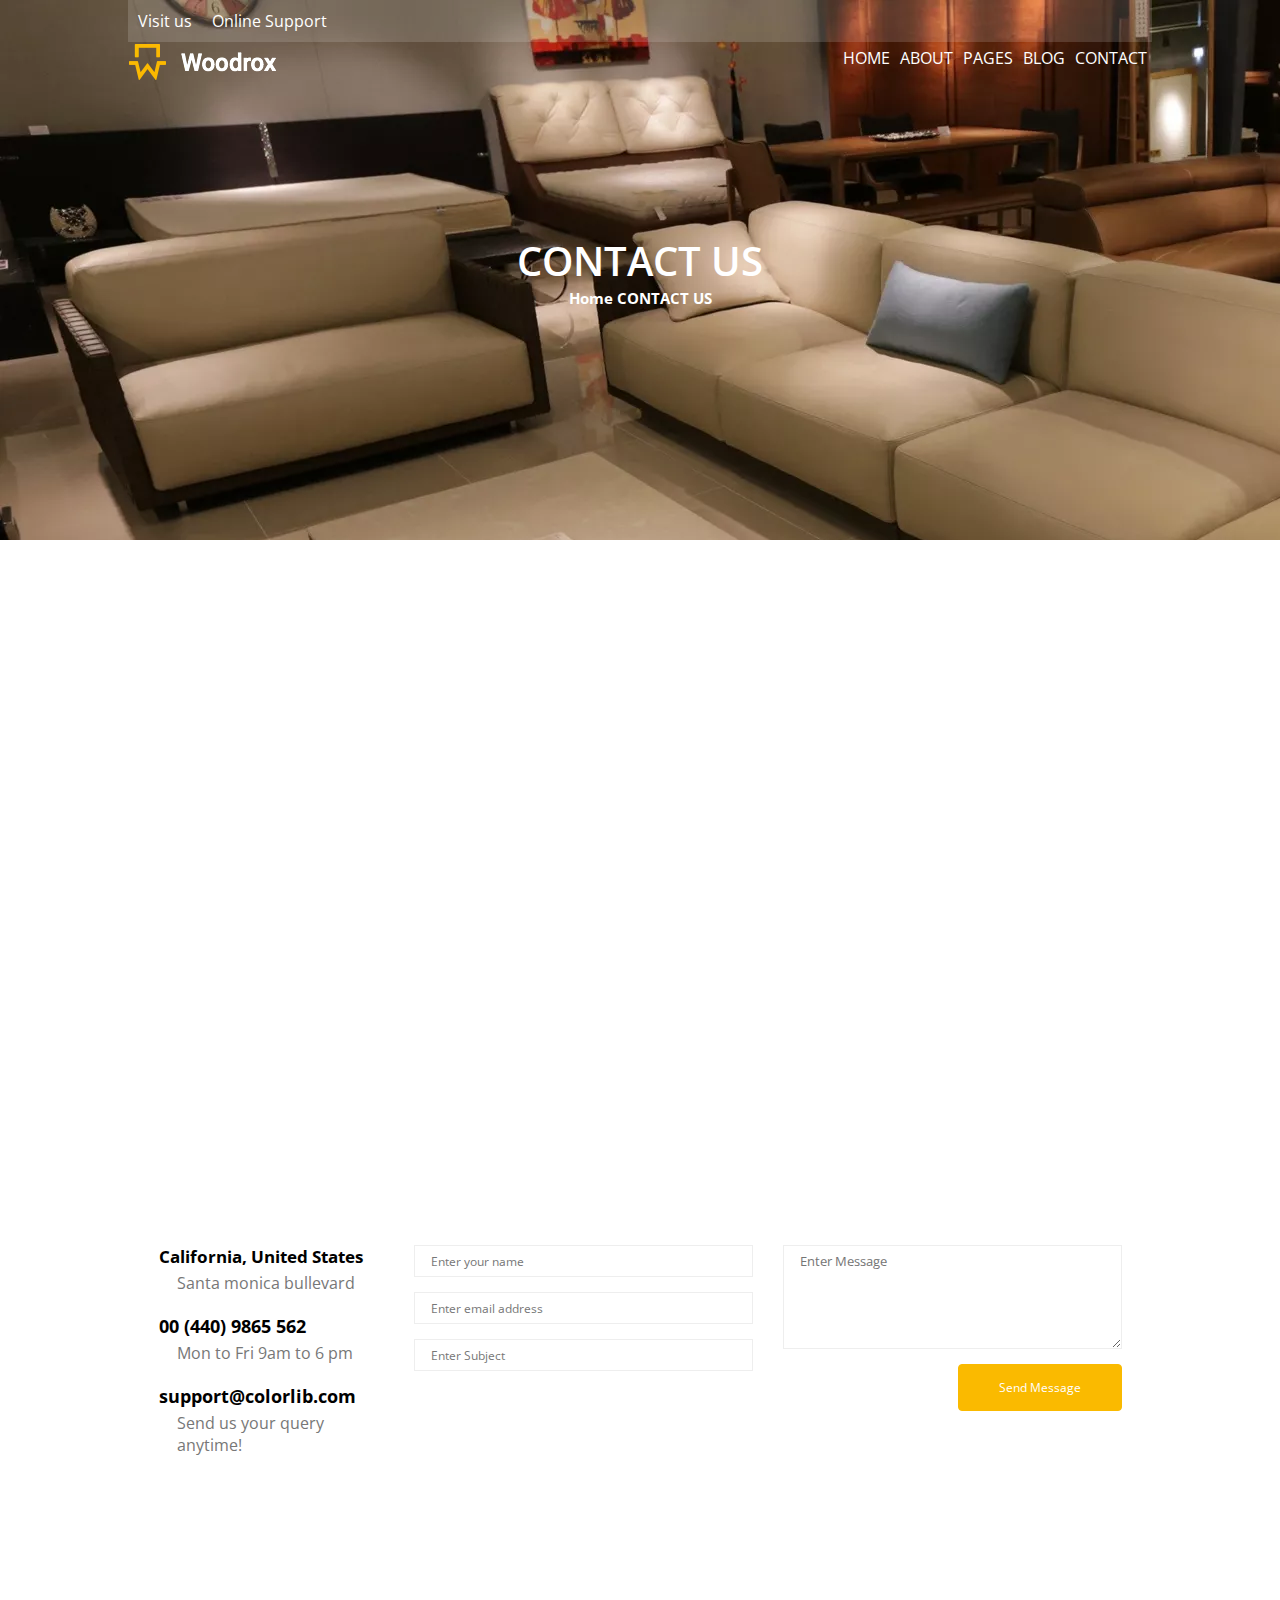
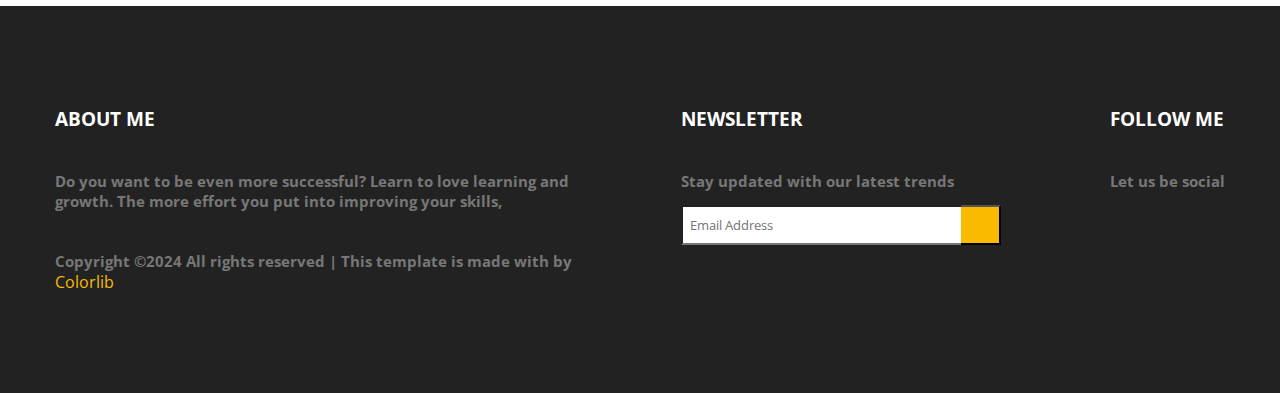
<file: contact.html>
<!DOCTYPE html>
<html lang="en">
<head>
    <meta charset="UTF-8">
    <meta name="viewport" content="width=device-width, initial-scale=1.0">
    <title>Document</title>
    <link rel="preconnect" href="https://fonts.googleapis.com">
<link rel="preconnect" href="https://fonts.gstatic.com" crossorigin>
<link href="https://fonts.googleapis.com/css2?family=Open+Sans:ital,wght@0,300..800;1,300..800&display=swap" rel="stylesheet">
    <link rel="stylesheet" href="https://cdnjs.cloudflare.com/ajax/libs/font-awesome/6.5.1/css/all.min.css" integrity="sha512-DTOQO9RWCH3ppGqcWaEA1BIZOC6xxalwEsw9c2QQeAIftl+Vegovlnee1c9QX4TctnWMn13TZye+giMm8e2LwA==" crossorigin="anonymous" referrerpolicy="no-referrer" />
    <link rel="stylesheet" href="assets/css/grid.css">
    <link rel="stylesheet" href="assets/css/style.css">
</head>
<body>
    
    <header>
        <div class="container">
            <div class="top">
                <div class="top-left">
                    <ul>
                        <li><a href="#">Visit us</a></li>
                        <li><a href="#">Online Support</a></li>
                    </ul>
                </div>
                <div class="top-right">
                    <ul>
                        <li><a href="#"><i class="fa-brands fa-facebook-f"></i></a></li>
                        <li><a href="#"><i class="fa-brands fa-twitter"></i></a></li>
                        <li><a href="#"><i class="fa-brands fa-dribbble"></i></a></li>
                        <li><a href="#"><i class="fa-brands fa-behance"></i></a></li>
                    </ul>  
                </div>
            </div>
        
            <div class="bottom" >
                <div class="bottom-left">
                <img src="assets/images/logo.webp" alt="logo">
                </div>
                <div class="bottom-right">
                    <ul>
                        <li><a href="index.html">HOME</a></li>
                        <li><a href="#">ABOUT</a></li>
                        <li><a href="#">PAGES</a></li>
                        <li><a href="blog.html">BLOG</a></li>
                        <li><a href="contact.html">CONTACT</a></li>
                    </ul>

                </div>
            </div>  

        </div>

    </header>

    <main>
    
    <div class="contact-us">
        <div class="contact-title">
            <h2>CONTACT US</h2>
            <h3> <a href="#">Home</a> <span><i class="fa-solid fa-arrow-right"></i></span>  <a href="#">CONTACT US</a></h3>
        
        </div>
    
    </div>

    <div class="map">
        <div class="container">
            <iframe src="https://www.google.com/maps/embed?pb=!1m18!1m12!1m3!1d12092.813550763554!2d48.09979671499589!3d40.73554995143359!2m3!1f0!2f0!3f0!3m2!1i1024!2i768!4f13.1!3m3!1m2!1s0x4039bb1f38b26ff9%3A0x40ec77e50b9e9b9e!2sQusence!5e0!3m2!1sen!2saz!4v1707948895889!5m2!1sen!2saz" width="600" height="450" style="border:0;" allowfullscreen="" loading="lazy" referrerpolicy="no-referrer-when-downgrade"></iframe>    
        </div>
        
    </div>
    <div class="contact">
        <div class="container">
        
        <div class="row">
            <div class="col-3">
                <div class="loc-info">
                    <div class="loc-info-title">
                        <i class="fa-solid fa-house"></i>
                        <h3>California, United States</h3>  
                    </div>
                    <p>Santa monica bullevard</p>
                </div>

                <div class="contact-info">
                    <i class="fa-solid fa-phone"></i>
                    <a>00 (440) 9865 562</a>
                    <p>Mon to Fri 9am to 6 pm</p>
                </div>  

                <div class="mail-info">
                    <i class="fa-solid fa-envelope"></i>
                    <a>support@colorlib.com</a>
                    <p>Send us your query anytime!</p>
                </div>
            </div>


            <div class="col-9">
                <form action="">
                    <div class="row">

                        <div class="col-6">
                            <div class="input-box">
                            <input type="text" placeholder="Enter your name">
                            
                            </div> 
                            
                            <div class="input-box">
                                <input type="text" placeholder="Enter email address">
                            </div>  
            
                            <div class="input-box">
                                <input type="text" placeholder="Enter Subject">
                            </div>  
                                
                        </div>
                        
                        <div class="col-6">
 
                        <textarea class="input-box" rows="5" placeholder="Enter Message" ></textarea>


                        <div class="btn-box">
                            <button class="btn">Send Message</button>
                        </div>
                           
            
            
                        </div>
                        
                    </div>
                
                </form>
                
            
            

        </div>

        </div>
   

     </div>

    </div>

    </main>

    <footer>
        <div class="footer">
            <div class="about">
                <h3>ABOUT ME</h3>
                <h5>Do you want to be even more successful? Learn to love learning and <br>
                growth. The more effort you put into improving your skills,</h5>
    
                <h5>Copyright ©2024 All rights reserved | This template is made with  by </h5>
                <span><a href="#">Colorlib</a></span>
            </div>
    
            <div class="newsletter">
                <h3>NEWSLETTER</h3>
                <h5>Stay updated with our latest trends</h5>
                <div class="type-title">
                    <input type="text" placeholder="Email Address">
                    <button><i class="fa-solid fa-arrow-right"></i></button>

                </div>
                
            </div>
    
            <div class="follow">
                <h3>FOLLOW ME</h3>
                <h5>Let us be social</h5>
                <nav>
                    <ul>
                <li><a href="#"><i class="fa-brands fa-facebook-f"></i></a></li>
                <li><a href="#"><i class="fa-brands fa-twitter"></i></a></li>
                <li><a href="#"><i class="fa-brands fa-dribbble"></i></a></li>
                <li><a href="#"><i class="fa-brands fa-behance"></i></a></li>
                    </ul>
                </nav>
            </div>
        </div>
        
    </footer>

</body>
</html>
</file>
<file: assets/css/grid.css>
* {
    box-sizing: border-box;
    margin: 0;
    padding: 0;
  }
  
  .container {
    max-width: 80%;
    margin: 0 auto;
  }
  
  .row {
    display: flex;
    flex-wrap: wrap;
    width: 100%; /* Ensure the row takes full width of the container */
  }
  
  /* Column CSS */
  [class*="col-"] {
    padding-right: 15px;
    padding-left: 15px;
  }
  
  .col-1 {
    width: 8.33%;
  }
  .col-2 {
    width: 16.66%;
  }
  .col-3 {
    width: 25%;
  }
  .col-4 {
    width: 33.33%;
  }
  .col-5 {
    width: 41.66%;
  }
  .col-6 {
    width: 50%;
  }
  .col-7 {
    width: 58.33%;
  }
  .col-8 {
    width: 66.66%;
  }
  .col-9 {
    width: 75%;
  }
  .col-10 {
    width: 83.33%;
  }
  .col-11 {
    width: 91.66%;
  }
  .col-12 {
    width: 100%;
  }
</file>
<file: assets/css/style.css>
*{
    box-sizing: border-box;
    margin: 0;
    padding: 0;
    list-style-type: none;
    text-decoration: none;
    font-family: "Open Sans", sans-serif;
    
}
header{
position: absolute;
z-index: 9999;
width: 100%;

}


.top{
    justify-content: space-between;
    display: flex;
    background:  rgba(255, 255, 255, 0.15);

}

.top-left ul{
    display: flex;
}
.top-right 
ul{
    display: flex;

}
.top-right 
ul li{
    padding: 10px;
}
.top-left ul li{
    padding: 10px;
}
.top a{
color:white;
transition: 0.3s; 
}
.top a:hover{
      color: #faba00;
    }

.bottom{
justify-content: space-between;
display: flex;

}

.bottom-right ul li {
padding: 5px;
}
.bottom-right ul{
    display: flex;
}
.bottom-right a{
    color:white;
}

.intro{
    background-image: url(../images/banner.webp);
    height: 100vh;
    background-repeat: no-repeat;
    background-size:cover;
}
.intro-title {
    margin-top: 350px;
    color: white; 
    
}
.intro-title h2{
    font-size: 35px;
    font-weight: 700;
    margin-bottom: 20px;
}
.intro-title p{
    font-size: 14px;
    font-weight: 500;
    margin-bottom: 40px;
}
.intro-title a{
    border: 1px solid #faba00;
    background-color:#faba00 ;
    padding: 10px 30px;
    border-radius: 3px;
}

.intro-title a:hover{
    background : transparent;
    
}
.intro-title a{
    color: white;

}

.intro-title a:hover{
    color: #faba00;
}

.categories{
    border: 1px solid rgba(255, 255, 255, 0.1);
    width: 390px;
    height: 530px;
    display: flex;
    margin-top: 200px;
    justify-content: center;
    align-items: center;
   
}
 .category{
    border: 1px solid black;
    width: 150px;
    height: 150px;
    display: flex;
    justify-content: center;
    align-items: center;

}
/* .category-1{
    border-right: 1px solid rgba(255, 255, 255, 0.1);
    
} */




.about h5{
    padding-top: 40px;
    color: #777777;
    font-size: 15px;
}
.about h3{
    color: white;

}
.about span a{
    color: #faba00;
}
.newsletter h5{
    padding-top: 40px;
    padding-bottom: 14px;
    font-size: 15px;
    color: #777777;
}
.newsletter h3{
    color: white;
}
.newsletter input{
    width: 280px;
    height: 40px;
    border-right: none;
}
.newsletter button{
    width: 40px;
    height: 40px;
    border-left: none;
    background-color: #faba00;
}
.type-title{
display: flex;

}
.type-title input{
padding: 7px;

}

.follow h5{
    padding-top: 40px;
    font-size: 15px;
    color: #777777;
}
.follow h3{
    color: white;
}
.follow ul{
    display: flex;
}
.follow ul li{
    padding-top: 15px;
    margin-right: 14px;
    
}
.follow a{
    color: white;
    transition: 0.3s;
}
.follow a:hover{
    color: #faba00;
}

.footer{
   
    padding-top: 100px;
    padding-bottom: 100px;
    display: flex;
    justify-content: space-around;
    background-color:  #222222;
}
.popular-furnitures{
    padding: 100px;
    background: #f9f9ff; 
}

.furnitures h2{
    text-align: center;
    text-transform: uppercase;
    font-size: 35px;
}

.furnitures h4{
    text-align: center;
    padding: 20px;
    color: #777777;
    margin-bottom: 30px;
}

.sofas{
    display: flex;
    justify-content: space-around;
}
.sofa h3{
    margin-top: 15px;
    transition: 0.3s;
}

.sofa h3:hover{
    color: #faba00;
}

.sofa h4{
 margin-top: 10px;
color: #777777;
}
.sofa img{
    max-width: 100%;
}
.some-features-wrapper{
    margin-bottom: 100px;
}
.some-features h2{
    text-align: center;
    text-transform: uppercase;
    font-size: 35px;
    margin-top: 150px;
    
}
.some-features h4{
    text-align: center;
    color: #777777;
    padding: 20px;
    margin-bottom: 30px;  
}

.items{
    width: 100%;
    flex-wrap: wrap;
    display: flex;  
}

.item{
    background: #f9f9ff;
    padding: 30px 40px;
    margin-top: 25px;
    border-radius: 10px;
    transition: 0.5s;
 
    
}
.item-title{
    display: flex;
    font-size: 16px;
}
.item-title i{
    font-size: 20px;

}
.item:hover .item-title{
    color: #faba00;
}

.row h4{
    color: #777777;
    padding-top: 15px;
    padding-bottom: 15px;

}
.item:hover{
    box-shadow: 14px -3px 40px -5px rgba(0,0,0,0.48);
-webkit-box-shadow: 14px -3px 40px -5px rgba(0,0,0,0.48);
-moz-box-shadow: 14px -3px 40px -5px rgba(0,0,0,0.48);
}

.baner-box{
    text-align: center;
    justify-content: center;
    margin-bottom: 150px;
    background: url(../images/notify.webp);
    color: #f9f9ff;
    padding-top: 100px;
    padding-bottom: 120px;

}
.baner-box h2{
padding-bottom: 15px;
font-size: 35px;
text-align: center;

}

.baner-box  h4{
    padding-bottom: 30px;
    font-size: 13px;
    padding-bottom: 40px;
}
.baner-box button{
    width: 170px;
    height: 40px;
    padding: 10px 20px;
    background-color: #faba00;
    border: 1px solid #faba00;
 
}

.baner-box button:hover{
    background: transparent;
}

.baner-box a{
    color: #f9f9ff;
}

.our-blog{
    margin-bottom: 120px;
}
.blog {
text-align: center;
}
.blog h2{
    font-size: 35px;
    margin-bottom: 20px;
}
.blog h4{
    font-size: 16px;
    color: #777777;
    margin-bottom: 70px;
}
.blog h3{
margin-top: 15px;
transition: 0.3s;
}

.blog h3:hover{
    color: #faba00;
}
.blog a{
    color: black;
}
.but-1{
    border: 1px solid #faba00;
    padding: 5px 13px;
    background-color: #faba00;
    margin-top: 30px;
    margin-bottom: 20px;
}
.but-1 a{
    color: #f9f9ff;
}

.but-2{
    border: 1px solid #eeeeee;
    padding: 5px 13px;
    background-color: white;
    transition: 0.3s;
}
.but-2:hover{ 
    background-color: #faba00;
}
.but-2 a:hover{
    color: white;
}
.logos{
    display: flex;
    justify-content: space-around;
    background: #f9f9ff;
    padding-top: 110px;
    padding-bottom: 110px;
}

.logo img{
    opacity: 0.5;
    transition: 0.3;
}
.logo img:hover{
    opacity: 1;
}

/*    CONTACT-HTML    */

main{
    position: relative;
}

.contact-us{
    background-image: url(../images/banner.webp);
    height: 60vh;
    background-repeat: no-repeat;
    position: relative;
    width: 100%;
    top: 0;
    left: 0;
}
.contact-title{
    display: flex;
    flex-direction: column;
    align-items: center;
    text-align: center;
    justify-content: center;
    height: 100%;
    

}

.contact-title h3{
    font-size: 15px;
}
.contact-title h2{
    color: white;
    font-size: 40px;
    font-weight: 600;
}
.contact-title h3 a{
    color: white;
}
.contact-title h3 i{
    color: white;
    
}
.contact{
    margin-top: 150px;
    margin-bottom: 130px;
}

.loc-info h3{
font-size: 17px;
}
.loc-info p{
color: #777777;
font-size: 16px;
margin-bottom: 20px;
margin-top: 4px;
margin-left: 34px;
}
.loc-info i{
    color: #faba00;
}
.loc-info-title{
    display: flex;

}
.loc-info-title i{
    margin-right: 16px;
}
.contact-info a{
    font-size: 18px;
    font-weight: 700;
    margin-left: 16px;
    
}
.contact-info i{
    color: #faba00;
  
}
.contact-info p{
   color: #777777;
   margin-left: 34px;
   margin-top: 4px;
   margin-bottom: 20px;
}

.mail-info i{
    margin-right: 16px;
    color: #faba00;
}
.mail-info a{
    font-size: 18px;
    font-weight: 700;
   
}
.mail-info p{
    color: #777777;
    margin-left: 34px;
    margin-top: 4px;
    margin-bottom: 20px; 
}

.input-box input{
 width: 100%;
 padding: 6px 16px;
 margin-bottom: 15px;
 border: 1px solid #eeeeee;
 outline:none;
}
.input-box input::placeholder{
    color:#777777;
    font-size: 12px;
}

 textarea{
    width: 100%;
    padding: 6px 16px;
    margin-bottom: 15px;
    border: 1px solid #eeeeee;
    outline:none;
    display: block;
   }
  .btn-box{
    display: flex;
    justify-content: end;
  }

.btn{
    border: 1px solid #faba00 ;
    border-radius: 4px;
    padding: 14px 40px;
    font-size: 12px;
    color: white;
    background-color: #faba00;
    transition: 0.3s;
   

}
.btn:hover{
    background-color: white;
    color: #faba00;
}

.map iframe {
   margin-top: 100px;
    width: 100%;
}

/*    BLOG-HTML      */

.telescope {
background-image: url(../images/banner-2.webp);
 text-align: center;
 height: 95vh ;
 width: 100%;
 top: 0;
 left: 0; 
 opacity:1.0;
 position: relative;

 
}
.telescope::after{
    content:"" ;
    position: absolute;
    width: 100%;
    height: 100%;
    background-color: black;
    top: 0;
    left: 0;
    opacity: 0.7;
    z-index: -1;
    

}


.telescope-title{
    display: flex;
    flex-direction: column;
    align-items: center;
    text-align: center;
    justify-content: center;
    height: 100%; 
    color: white; 
}

.telescope h2{
  font-weight: 600;
  font-size: 55px;
}

.telescope h3{
    font-weight: 400;
    font-size: 15px;
    margin-top: 17px;
    margin-bottom: 30px;
  }
  
.telescope a{
    border: 1px solid black;
    border: none;
    padding: 10px 35px;
    background-color: white;
    color: black;
    font-size: 13px;
    transition: 0.3s;
}
.telescope a:hover{
    background-color: #faba00;
    color: white;
}

.blog-catagories{
    margin-top: 100px;
    margin-bottom: 100px;
}
.card-1{
    background-image: url(../images/card-1.webp);
    background-size: cover;

}
.card-2{
    background-image: url(../images/card-2.webp);
    background-size: cover;
}
.card-3{
    background-image: url(../images/card-3.webp);
    background-size: cover;
}

.card{
    height: 220px;
    display: flex;
    text-align: center;
    align-items: center;
    justify-content: center;
    flex-direction: column;
    background-color: #222222 ;
    
}
.card h4{
color:white;
font-size: 25px;

}
.card h5{
    border-top: 1px solid white;
    padding-top: 12px;
    color: white;
    font-size: 13px;
}
.card-text-box{
    background-color: black;
    padding: 50px 70px;
    opacity: 0.6;
}
.card-text-box:hover{
    background-color: #faba00;
    opacity: 0.9;
}

/*   BLOG ITEMS   */
.blog-content img{
    margin-top: 40px;
}

.blog-content h3 a{
color: black;
font-size: 24px;
transition: 0.3;
}
.blog-content h3 a:hover{
    color: #faba00;
}


.blog-content h3 {
    margin-top: 20px;
    margin-bottom: 20px;
}

.blog-content p{
font-size: 13px;
line-height: 23px;
margin-bottom: 20px;
}
.blog-content .btn{
    border: 1px solid #eeeeee;
    padding: 10px 35px;
    background: #f9f9ff;
    color: black;
    font-size: 13px;
    transition: 0.3s;
   

}
.blog-content .btn:hover{
    background-color: #faba00;
    color: white;
} 
.blog-info{
    margin-top: 70px;
}
.blog-info a{
    display: inline-block;
    text-align: right;
}
.blog-info li{
    text-align: right;
    
}

.blog-info li a{
    margin-top: 20px;
    color: #777777;
    font-size: 14px;
    transition: 0.3s;
}
.blog-info li a:hover{
    color: #faba00;
}

.blog-info li i{
    color: black;
    font-size: 16px;
    font-weight: 600;
    margin-left: 6px;
}
.blog-info-item  {
 width: 199px;
 font-size: 14px;
}
.blog-info-item .info-item{
color: #222222;
}

.blog-info-item .info-4{
    text-align: end;
}
.tech{
    color: #faba00;
}

.blog-item-2{
border: 1px solid  #eeeeee;
background: #fafaff;
padding: 30px;
margin-top: 40px;

}
.search-box input{
width: 100%;
border: 1px solid #faba00;
border-radius: 20px;
background-color: #faba00;
padding: 7px 20px;
margin-bottom: 25px;
}

.search-box input::placeholder{
    color: white;
}
.search-box{
    border-bottom: 1px solid #eeeeee;
   
}
.portfolio-box{
    text-align: center;
}
.portfolio-box img{
    margin-top: 20px;
}


.social-icons ul{
    display: flex;
    align-items: center;
    justify-content: center;
}
.portfolio-box h4{
    color: black;
}
.portfolio-box h5 {
    color: #777777;
    margin-bottom: 10px;
    font-size: 13px;
}

.social-icons a{
    color: black;
    margin-right: 15px;
   
}
.portfolio-box p{
    color: #777777;
    font-size: 13px;
    margin-top: 20px;
    padding-bottom: 30px;
    border-bottom: 1px solid #eeeeee;
}
.popular-posts{
    padding-bottom: 40px;
    border-bottom: 1px solid #eeeeee;
}
.popular-posts h3{
    width: 100%;
    border: 1px solid #faba00;
    background-color: #faba00;
    padding: 7px 20px;
    margin-bottom: 25px;
    text-align: center;
    color: white;
    margin-top: 30px;
    
}
.post-item{
    display: flex;
    align-items: center;

}
.post-text a{
font-size: 13px;
color: black;
}

.post-text p{
    color: #777777;
   margin-top: 5px;
   font-size: 13px;
}
.post-text{
   align-self: center;
   padding: 0px 18px;
 
}
.post-text h4{
  padding: 0px;
}
.post-img{
    margin-top: 10px;
}
.reklam-box {
    margin-top: 30px;
    margin-bottom: 30px;
    border-bottom: 1px solid #eeeeee;
    padding-bottom: 30px;
   
} 
.post-catgories h3{
    width: 100%;
    border: 1px solid #faba00;
    background-color: #faba00;
    padding: 7px 20px;
    margin-bottom: 25px;
    text-align: center;
    color: white;
    margin-top: 30px;
}

.post-catgories a{
    color: #777;
    font-size: 14px;
    padding: 15px ;
}
.post-catgories a:hover{
    color: #faba00;
    border-bottom: 1px dotted #faba00;
}


.post-catgories ul li{
    margin-right: 10px;
    border-bottom: 1px dotted #eeeeee;
}
.post-catgories ul li a{
    display: flex;
    justify-content: space-between;
    line-height: 20px;
}
.post-catgories{
    padding-bottom: 30px;
    border-bottom: 1px solid #eeeeee; 
}
.newsletter-box h3{
    width: 100%;
    border: 1px solid #faba00;
    background-color: #faba00;
    padding: 7px 20px;
    margin-bottom: 25px;
    text-align: center;
    color: white;
    margin-top: 30px;
}
.newsletter-box p{
    color: #777777;
    font-size: 14px;
    line-height: 24px;
    text-align: center;
    margin-bottom: 13px;
}
.newsletter-box h5{
    color: #777777;
    font-size:12px ;
    font-weight: 400;
    text-align: center;
    margin-top: 10px;
    
}
.newsletter-box{
    padding-bottom: 30px;
    border-bottom: 1px solid #eeeeee;   
}
.tag-clouds h3{
    width: 100%;
    border: 1px solid #faba00;
    background-color: #faba00;
    padding: 7px 20px;
    margin-bottom: 25px;
    text-align: center;
    color: white;
    margin-top: 30px;
}
.tag-clouds a{
    border: 1px solid #eee;
    background-color: white;
    padding: 0px 13px;
    color: black;
    font-size: 13px;
    
}
.tag-clouds a:hover{
    background-color: #faba00;
    color: white;
}
.tag-clouds{
    margin-bottom: 20px;
}
.newsletter i{
    color: white;
}

.blog-content{
    padding-bottom: 13px;
}

.pagination {
    display: inline-block;
    display: flex;
    justify-content: center;
    margin-top: 30px;
    margin-bottom: 50px;
  }
  
  .pagination a {
    color: black;
    float: left;
    padding: 8px 16px;
    text-decoration: none;
  }
</file>
